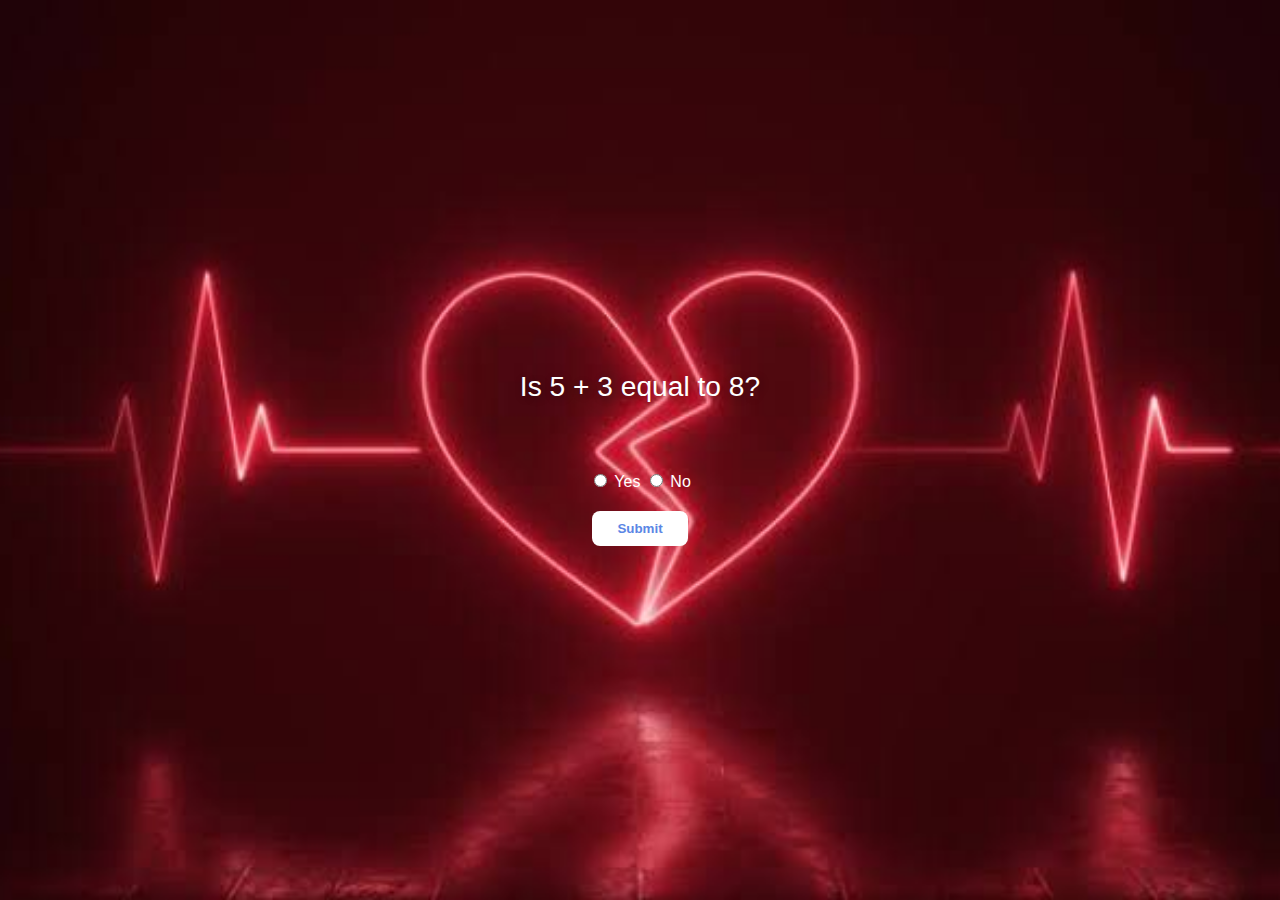
<file: index.html>
<!DOCTYPE html>
<html>
<head>
  <title>Yes/No Quiz</title>
  <link rel="stylesheet" href="style.css">
  <style>
    body {
      margin: 0;
      height: 100vh;
      display: flex;
      flex-direction: column;
      justify-content: center;
      align-items: center;
      background: url('images (12).jpg') no-repeat center center fixed;
      background-size: cover;
      font-family: Arial, sans-serif;
      color: white;
      text-align: center;
    }

    h1 {
      margin-bottom: 20px;
      font-size: 2em;
      font-weight: bold;
    }

    /* Make question bold and large */
    #question {
      font-weight: 900;
      font-size: 2.2em;
      color: #fff;
      text-shadow: 2px 2px 8px rgba(0, 0, 0, 0.3);
      margin-bottom: 20px;
    }

    .choices {
      margin: 15px 0;
    }

    button {
      padding: 10px 25px;
      border: none;
      border-radius: 8px;
      background-color: white;
      color: #5b86e5;
      font-weight: bold;
      cursor: pointer;
      transition: all 0.3s ease;
      margin: 5px;
    }

    button:hover {
      background-color: #5b86e5;
      color: white;
      transform: scale(1.1);
    }

    #result {
      margin-top: 20px;
      font-size: 1.2em;
      font-weight: bold;
    }

    #videoContainer {
      display: none;
      margin-top: 30px;
    }

    video {
      width: 300px;
      height: 300px;
      border-radius: 10px;
      margin-top: 10px;
      object-fit: cover;
      object-position: center;
      pointer-events: none;
    }
    
    /* Extra highlight if question is special */
    .highlight-question {
      font-size: 2.8em;
      color: #fff;
      text-shadow: 2px 2px 10px rgba(0, 0, 0, 0.4);
    }
  </style>
</head>
<body>
<p id="question"><span class="small-word">Is 5 + 3 equal to 8?</span> <p>
  <div class="choices">
    <label><input type="radio" name="answer" value="Yes"> Yes</label>
    <label><input type="radio" name="answer" value="No"> No</label>
  </div>

  <button id="submitBtn" onclick="submitAnswer()">Submit</button>
  <div id="result"></div>
  
  <div id="videoContainer">
    <video id="quizVideo" autoplay loop playsinline>
      <source src="nagibfksyo.mp4" type="video/mp4">
      Your browser does not support video playback.
    </video>
  </div>

<script>
  const questions = [
    { q: "Is 5 + 3 equal to 8?", correct: "Yes" },
    { q: "Naging Kayo Ba?", correct: "No" }
  ];

  let currentQuestion = 0;

  function submitAnswer() {
    const selected = document.querySelector('input[name="answer"]:checked');
    const resultBox = document.getElementById("result");
    const videoBox = document.getElementById("videoContainer");
    const questionText = document.getElementById("question");
    const video = document.getElementById("quizVideo");
    const choices = document.querySelector(".choices");
    const submitBtn = document.getElementById("submitBtn");

    if (!selected) {
      resultBox.textContent = "Choose an answer first.";
      resultBox.style.color = "yellow";
      return;
    }

    if (selected.value === questions[currentQuestion].correct) {
      resultBox.textContent = "Correct!";
      resultBox.style.color = "lime";
      videoBox.style.display = "block";

      video.muted = false;
      video.play().catch(() => {
        console.log("Autoplay with sound blocked by browser.");
      });

      choices.style.display = "none";
      submitBtn.style.display = "none";

      if (questions[currentQuestion].q === "Naging Kayo Ba?") {
        questionText.classList.add("highlight-question");
      }

      // Move to next question only if correct
      currentQuestion++;
      if (currentQuestion < questions.length) {
        questionText.textContent = questions[currentQuestion].q;
        document.querySelectorAll('input[name="answer"]').forEach(r => r.checked = false);
      }
      
    } else {
      resultBox.textContent = "Wrong! Try again.";
      resultBox.style.color = "red";
      // Do not change question, keep currentQuestion as is
    }
  }
</script>
</body>
</html>
</file>
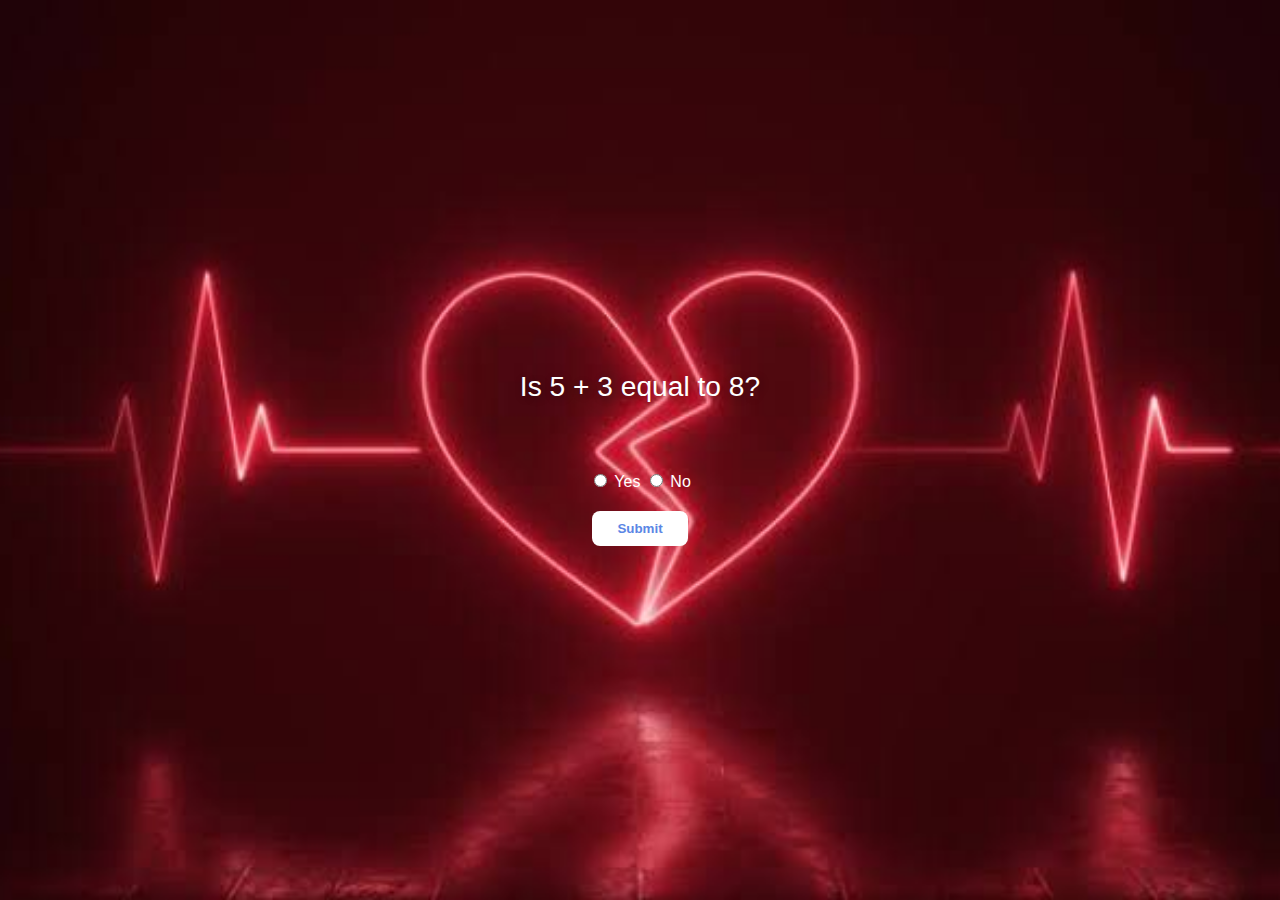
<file: index (5).html>
<!DOCTYPE html>
<html>
<head>
  <title>Yes/No Quiz</title>
  <link rel="stylesheet" href="style.css">
  <style>
    body {
      margin: 0;
      height: 100vh;
      display: flex;
      flex-direction: column;
      justify-content: center;
      align-items: center;
      background: url('images (12).jpg') no-repeat center center fixed;
      background-size: cover;
      font-family: Arial, sans-serif;
      color: white;
      text-align: center;
    }

    h1 {
      margin-bottom: 20px;
      font-size: 2em;
      font-weight: bold;
    }

    /* Make question bold and large */
    #question {
      font-weight: 900;
      font-size: 2.2em;
      color: #fff;
      text-shadow: 2px 2px 8px rgba(0, 0, 0, 0.3);
      margin-bottom: 20px;
    }

    .choices {
      margin: 15px 0;
    }

    button {
      padding: 10px 25px;
      border: none;
      border-radius: 8px;
      background-color: white;
      color: #5b86e5;
      font-weight: bold;
      cursor: pointer;
      transition: all 0.3s ease;
      margin: 5px;
    }

    button:hover {
      background-color: #5b86e5;
      color: white;
      transform: scale(1.1);
    }

    #result {
      margin-top: 20px;
      font-size: 1.2em;
      font-weight: bold;
    }

    #videoContainer {
      display: none;
      margin-top: 30px;
    }

    video {
      width: 300px;
      height: 300px;
      border-radius: 10px;
      margin-top: 10px;
      object-fit: cover;
      object-position: center;
      pointer-events: none;
    }
    
    /* Extra highlight if question is special */
    .highlight-question {
      font-size: 2.8em;
      color: #fff;
      text-shadow: 2px 2px 10px rgba(0, 0, 0, 0.4);
    }
  </style>
</head>
<body>
<p id="question"><span class="small-word">Is 5 + 3 equal to 8?</span> <p>
  <div class="choices">
    <label><input type="radio" name="answer" value="Yes"> Yes</label>
    <label><input type="radio" name="answer" value="No"> No</label>
  </div>

  <button id="submitBtn" onclick="submitAnswer()">Submit</button>
  <div id="result"></div>
  
  <div id="videoContainer">
    <video id="quizVideo" autoplay loop playsinline>
      <source src="nagibfksyo.mp4" type="video/mp4">
      Your browser does not support video playback.
    </video>
  </div>

<script>
  const questions = [
    { q: "Is 5 + 3 equal to 8?", correct: "Yes" },
    { q: "Naging Kayo Ba?", correct: "No" }
  ];

  let currentQuestion = 0;

  function submitAnswer() {
    const selected = document.querySelector('input[name="answer"]:checked');
    const resultBox = document.getElementById("result");
    const videoBox = document.getElementById("videoContainer");
    const questionText = document.getElementById("question");
    const video = document.getElementById("quizVideo");
    const choices = document.querySelector(".choices");
    const submitBtn = document.getElementById("submitBtn");

    if (!selected) {
      resultBox.textContent = "Choose an answer first.";
      resultBox.style.color = "yellow";
      return;
    }

    if (selected.value === questions[currentQuestion].correct) {
      resultBox.textContent = "Correct!";
      resultBox.style.color = "lime";
      videoBox.style.display = "block";

      video.muted = false;
      video.play().catch(() => {
        console.log("Autoplay with sound blocked by browser.");
      });

      choices.style.display = "none";
      submitBtn.style.display = "none";

      if (questions[currentQuestion].q === "Naging Kayo Ba?") {
        questionText.classList.add("highlight-question");
      }

      // Move to next question only if correct
      currentQuestion++;
      if (currentQuestion < questions.length) {
        questionText.textContent = questions[currentQuestion].q;
        document.querySelectorAll('input[name="answer"]').forEach(r => r.checked = false);
      }
      
    } else {
      resultBox.textContent = "Wrong! Try again.";
      resultBox.style.color = "red";
      // Do not change question, keep currentQuestion as is
    }
  }
</script>
</body>
</html>
</file>
<file: style.css>
body {
  margin: 0;
  height: 100vh;
  display: flex;
  flex-direction: column;
  justify-content: center;
  align-items: center;
  background: linear-gradient(to right, #36d1dc, #5b86e5);
  font-family: Arial, sans-serif;
  color: white;
  text-align: center;
}

video {
  width: 300px;
  height: 300px; /* makes it 1:1 */
  border-radius: 10px;
  margin-top: 10px;
  object-fit: cover;
  object-position: center;
}
.small-word {
  font-weight: normal;
  font-size: 0.8em;
}
</file>
